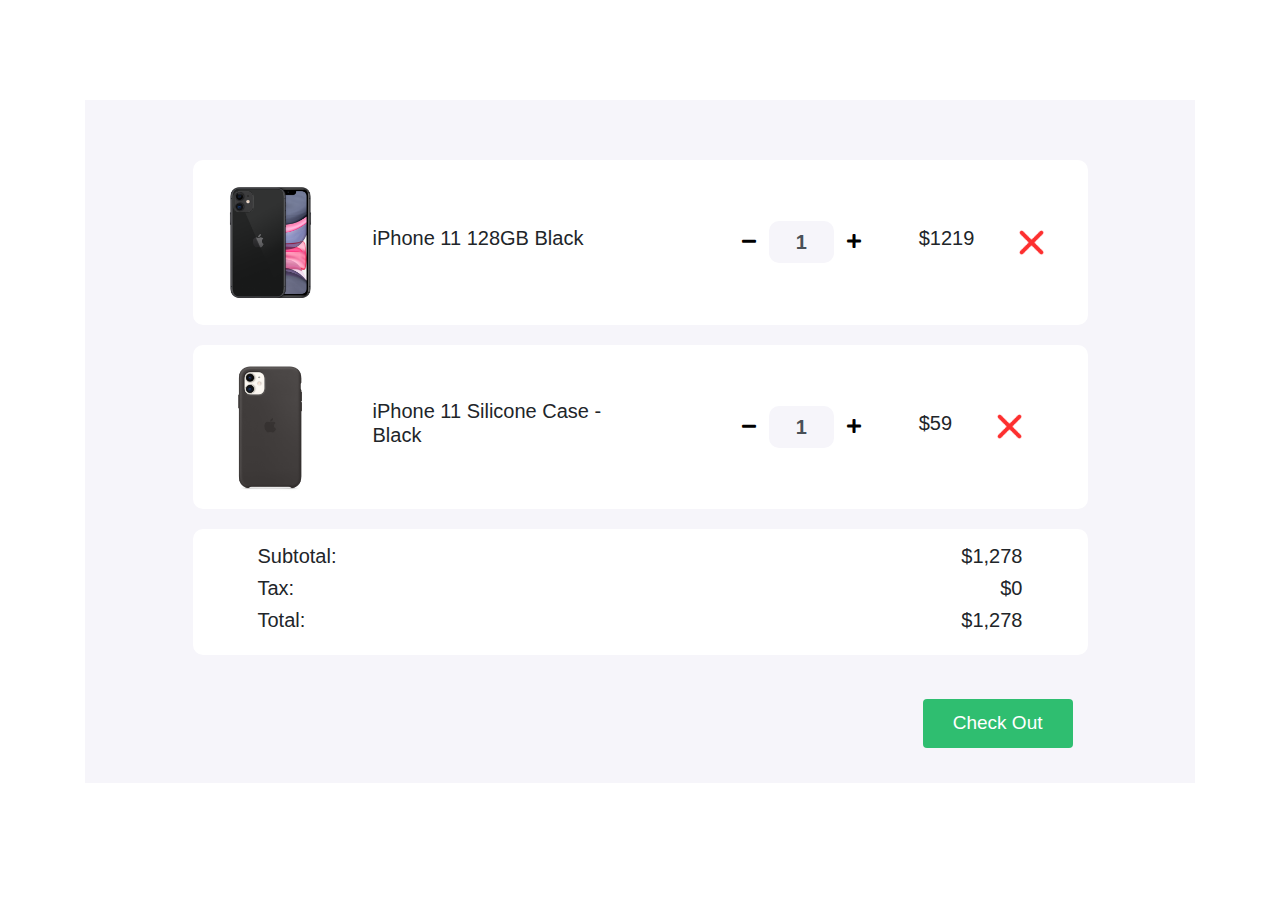
<file: Pr-He/shopping-cart/index.html>
<!DOCTYPE html>
<html>

<head>
   <title>Shopping Cart</title>
   <meta charset="utf-8">
   <meta name="viewport" content="width=device-width, initial-scale=1">
   <link rel="stylesheet" href="https://maxcdn.bootstrapcdn.com/bootstrap/4.0.0/css/bootstrap.min.css">
   <link href="https://cdnjs.cloudflare.com/ajax/libs/font-awesome/5.11.2/css/all.css" rel="stylesheet" />
   <link href="style.css" rel="stylesheet">
</head>

<body>

   <section>
      <div class="container">
         <div class="cart">
            <div class="col-md-12 col-lg-10 mx-auto">
               <div class="cart-item">
                  <div class="row">
                     <div class="col-md-7 center-item">
                        <img src="images/product-1.png" alt="">
                        <h5>iPhone 11 128GB Black</h5>
                     </div>

                     <div class="col-md-5 center-item">
                        <div class="input-group number-spinner">
                           <button class="btn btn-default"><i class="fas fa-minus"></i></button>
                           <input type="text" class="form-control text-center" value="1">
                           <button class="btn btn-default"><i class="fas fa-plus"></i></button>
                        </div>
                        <h5>$1219</h5>
                        <img src="images/remove.png" alt="" class="remove-item">
                     </div>
                  </div>
               </div>

               <div class="cart-item">
                  <div class="row">
                     <div class="col-md-7 center-item mx-auto">
                        <img src="images/product-2.png" alt="">
                        <h5>iPhone 11 Silicone Case - Black</h5>
                     </div>
                     <div class="col-md-5 center-item">
                        <div class="input-group number-spinner">
                           <button class="btn btn-default"><i class="fas fa-minus"></i></button>
                           <input type="text" class="form-control text-center" value="1">
                           <button class="btn btn-default"><i class="fas fa-plus"></i></button>

                        </div>
                        <h5>$59</h5>
                        <img src="images/remove.png" alt="" class="remove-item">
                     </div>
                  </div>
               </div>

               <div class="cart-item">
                  <div class="row">

                     <div class="col-md-8">
                        <h5>Subtotal: </h5>
                        <h5>Tax:</h5>
                        <h5>Total:</h5>
                     </div>

                     <div class="col-md-4 status">
                        <h5>$1,278</h5>
                        <h5>$0</h5>
                        <h5>$1,278</h5>
                     </div>
                  </div>
               </div>
               <div class="col-md-12 pt-4 pb-4">
                  <button type="button" class="btn btn-success check-out">Check Out</button>
               </div>
            </div>
         </div>
      </div>
   </section>
</body>

</html>
</file>
<file: Pr-He/shopping-cart/style.css>
body{
	background: #fff;
}
.cart{
	margin: 100px 0;
	background-color: #F6F5FA;;
	padding: 60px 0;
}
.total-price{
	padding-bottom: 15px;
}
.cart-item{
	background-color: #fff;
	border-radius: 10px;
	padding: 15px 20px;
	margin-bottom: 20px;
}
.center-item{
    display: flex;
    align-items: center;
    justify-content: flex-start;
}
.cart-item img{
	width: 115px;
}
.cart-item h5{
    padding: 0 45px;
}
.cart-item .remove-item{
	width: 25px!important;
}
.btn-default{
	background-color: #fff;
}
.cart-item .form-control{
	background-color: #F6F5FA;
	border: none;
    width: 65px;
    border-radius: 10px!important;
    font-weight: 700;
    font-size: 20px;
}
.input-group{
	width: unset;
}
.status{
	text-align: right;
}
.check-out{
    float: right;
    padding: 10px 30px;
	font-size: 19px;
	background-color: #2FBE70;
	border: none;
}
</file>
